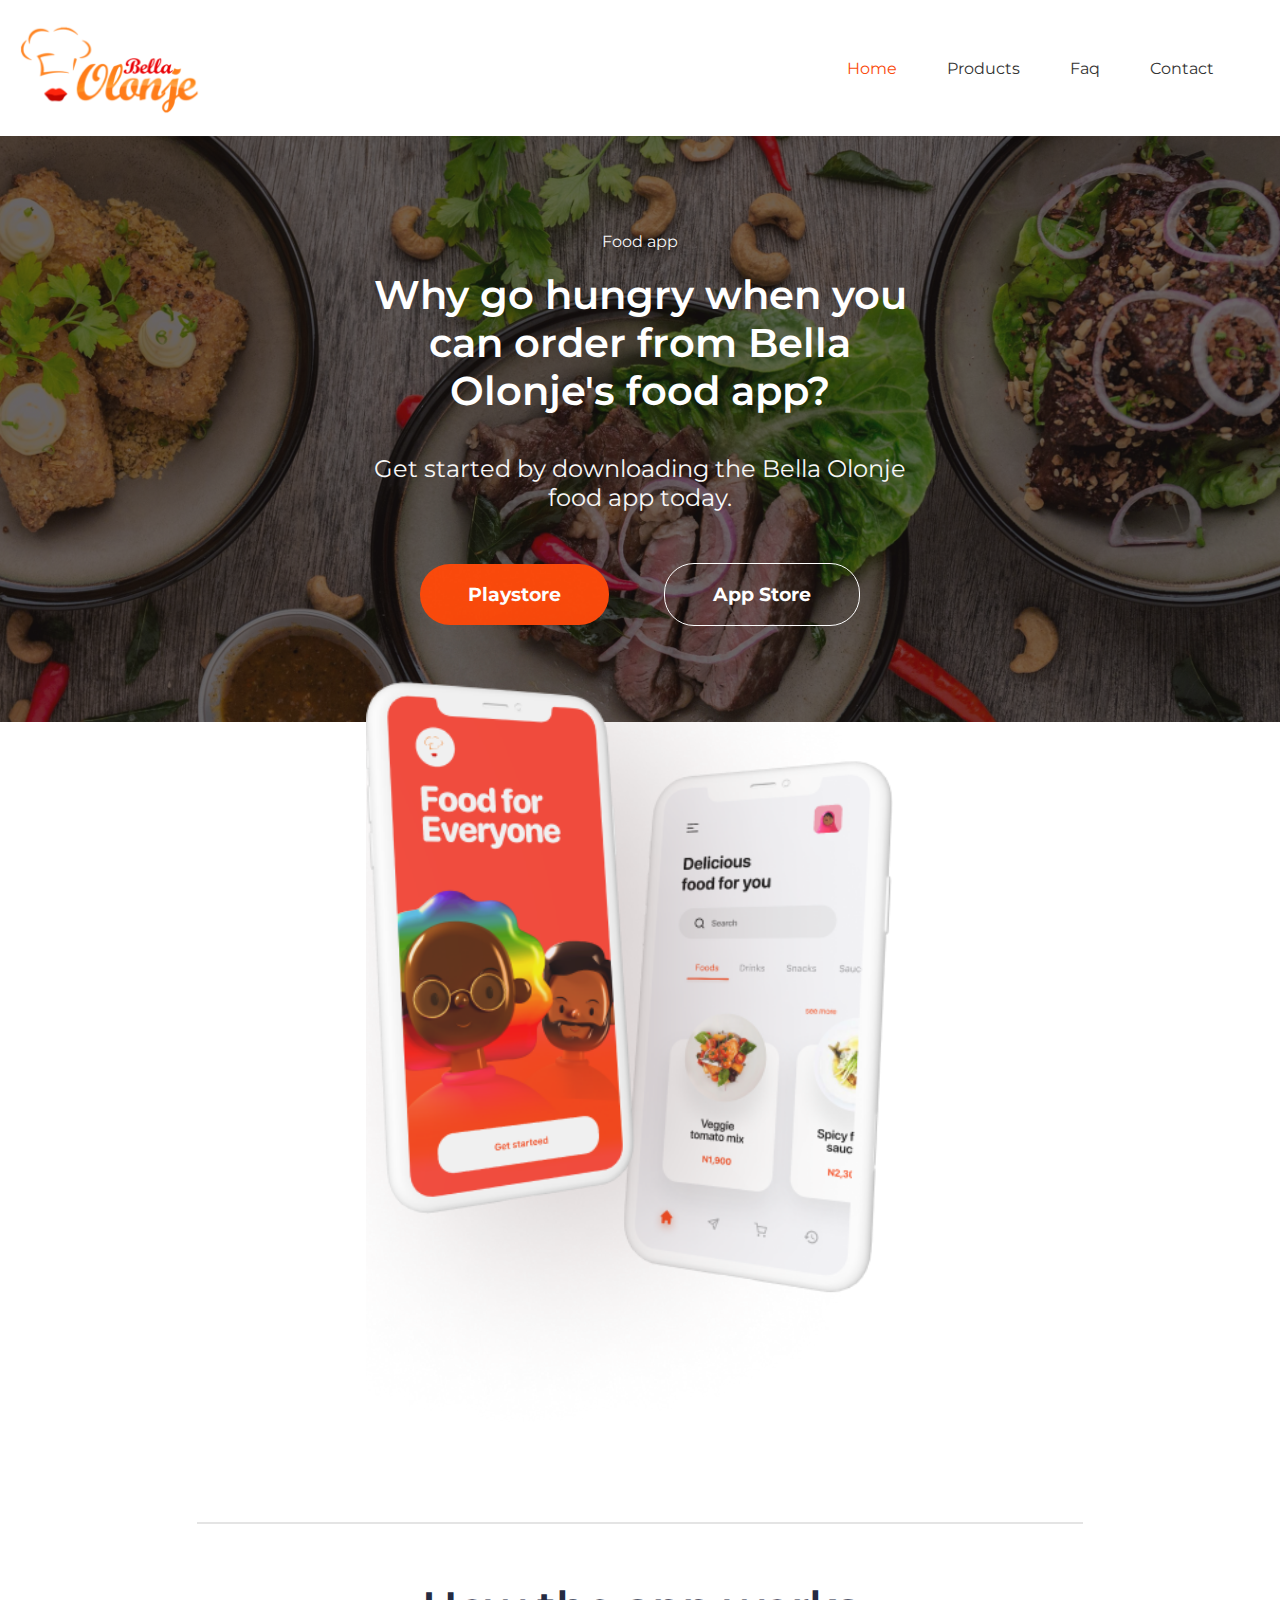
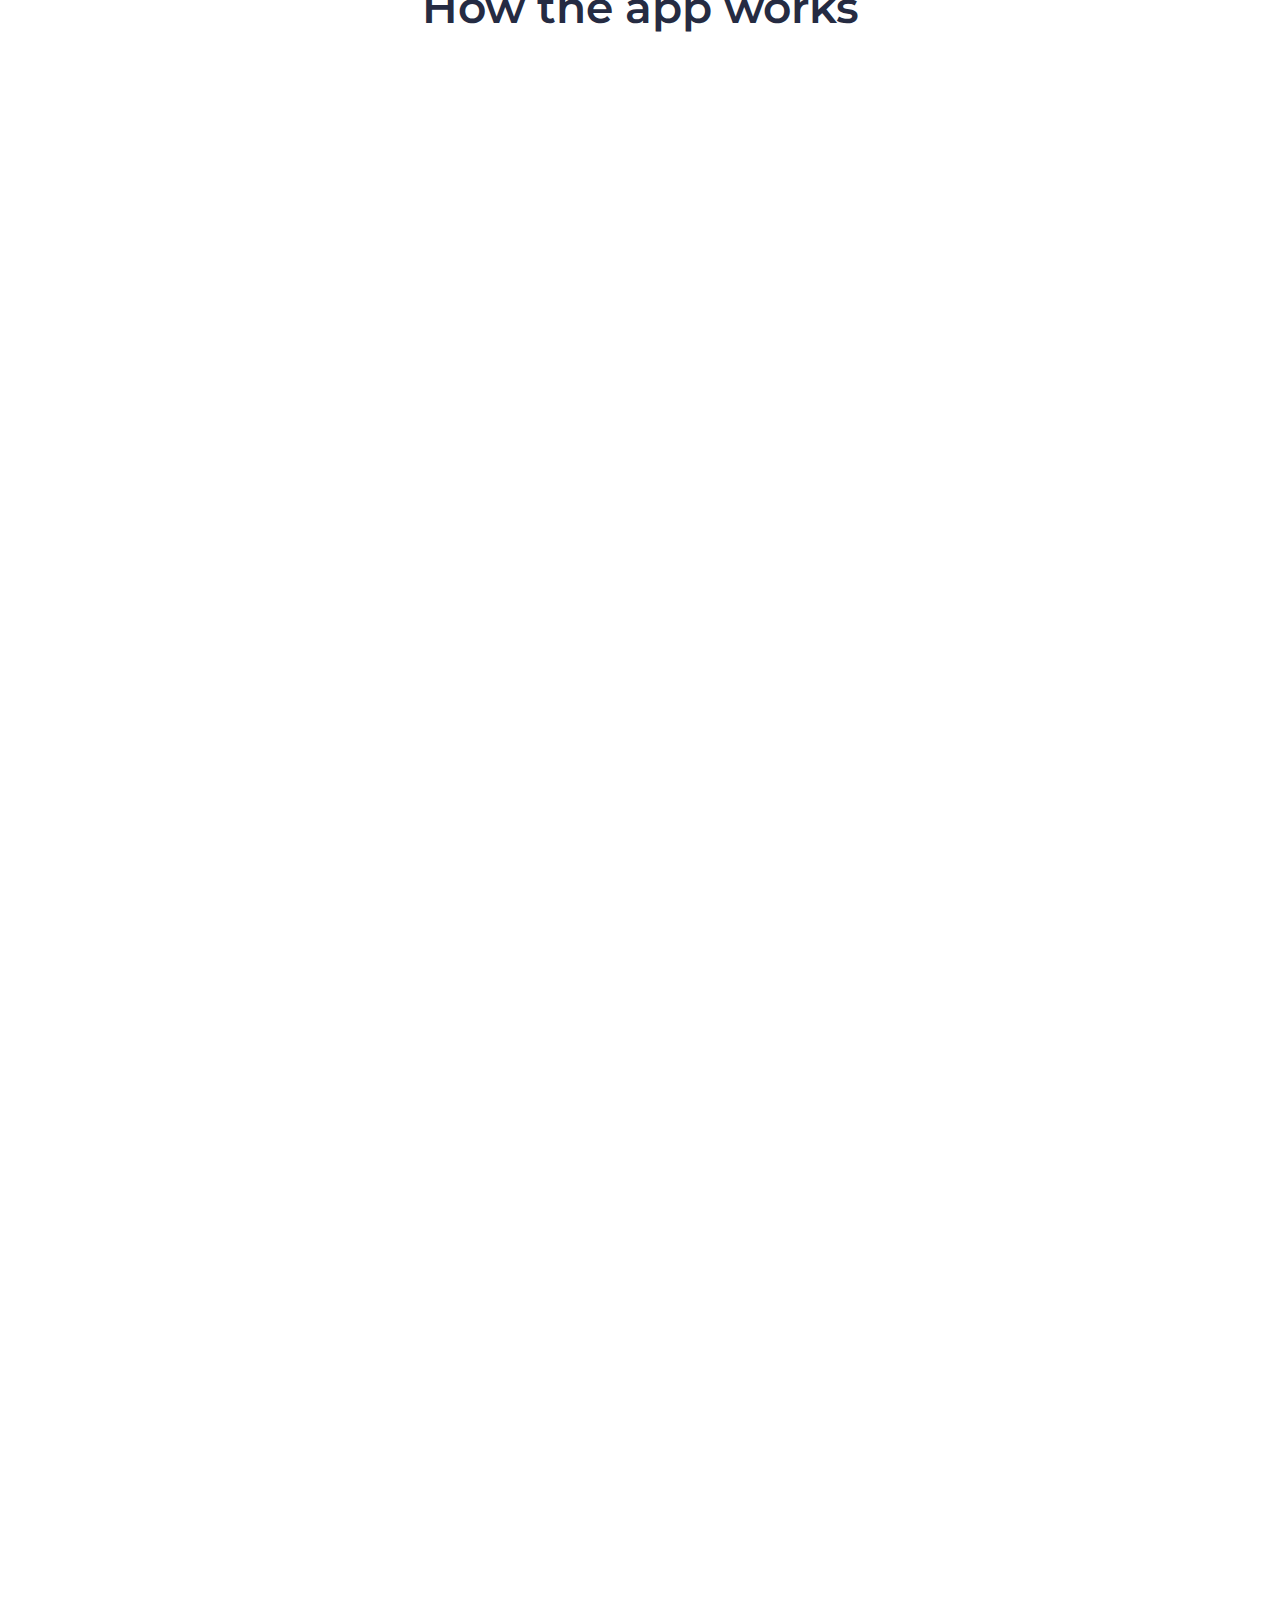
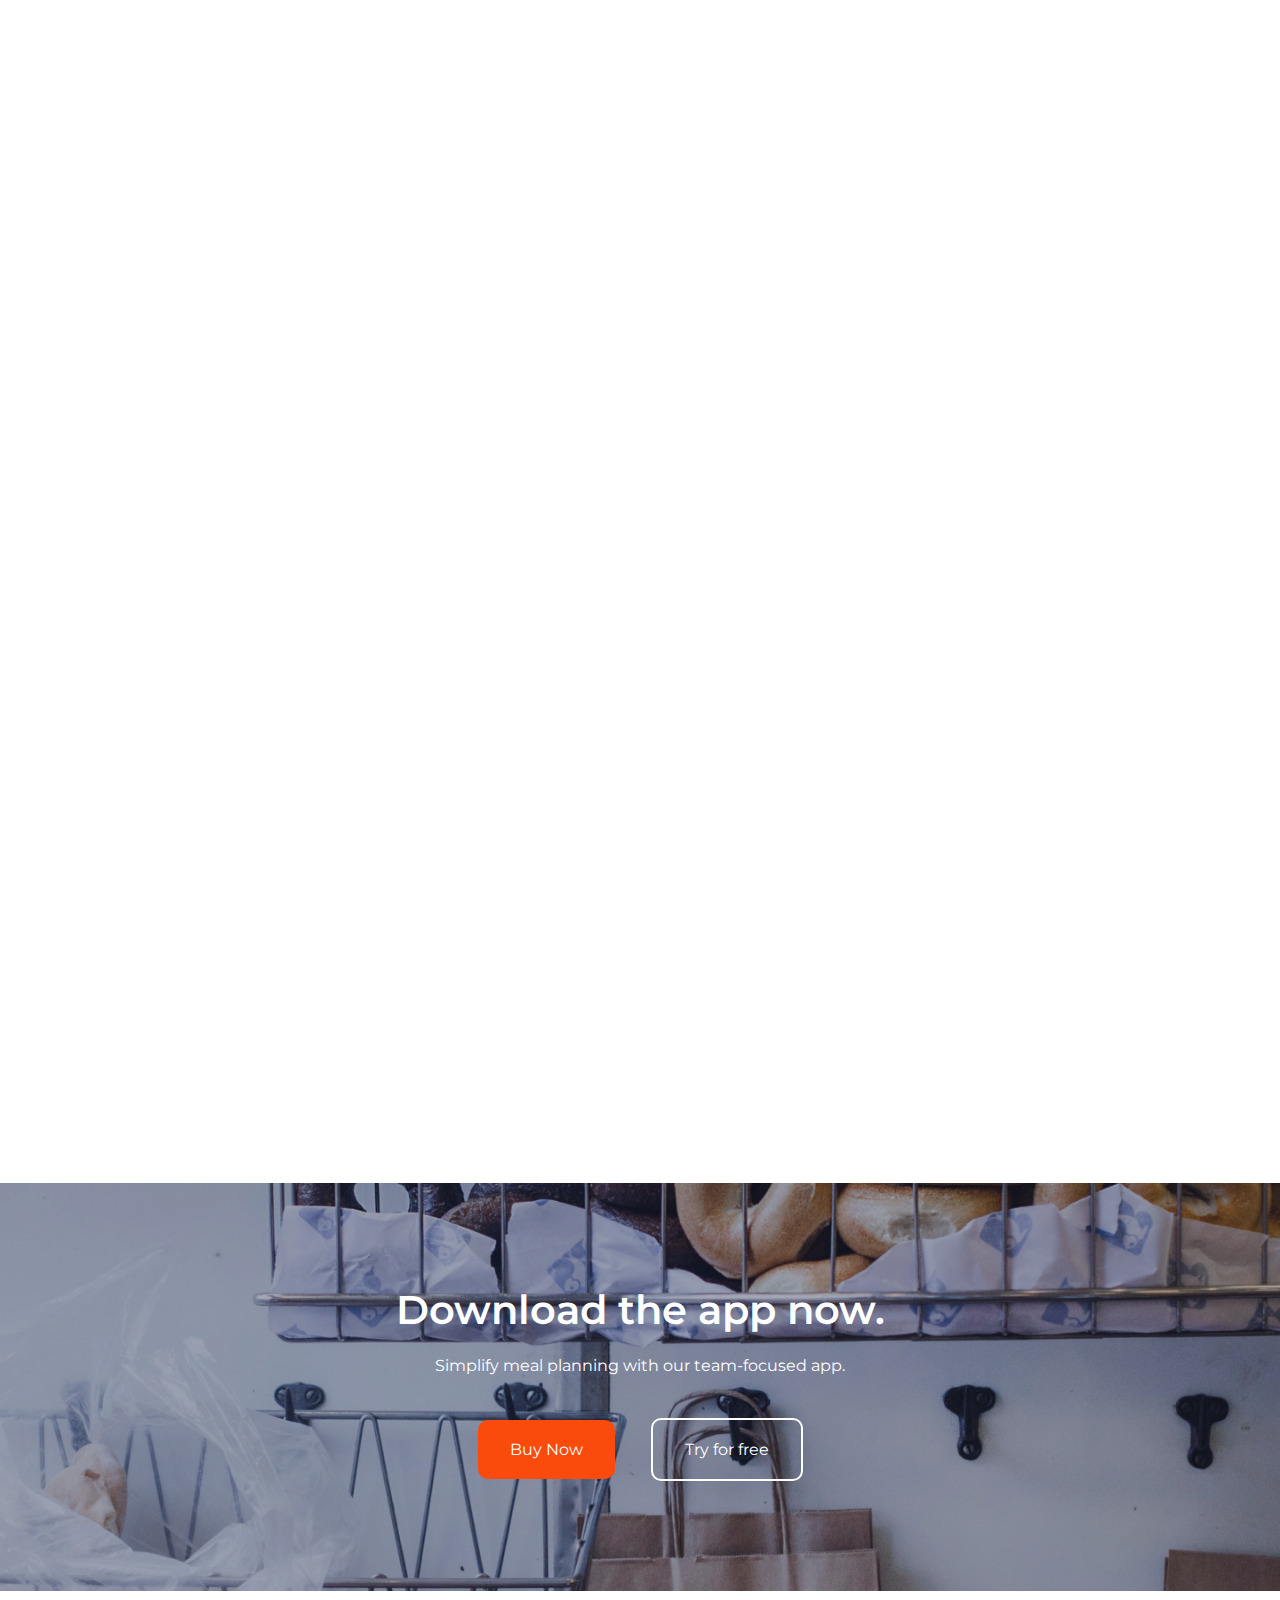
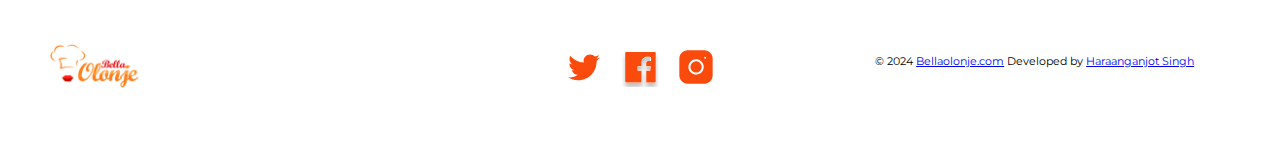
<file: index.html>
<!DOCTYPE html>
<html lang="en">

<head>
    <meta charset="UTF-8">
    <meta name="viewport" content="width=device-width, initial-scale=1.0">
    <title>Food Delivery Bella Olonje</title>
    <!-- Include fonts for a visually appealing experience -->
    <link href="https://fonts.googleapis.com/css2?family=Montserrat:wght@500;600;700&family=Poppins:ital,wght@0,400;0,500;0,600;1,700&family=Roboto:wght@700&display=swap" rel="stylesheet">
    <!-- Reset CSS to ensure consistent rendering across browsers -->
    <link rel="stylesheet" href="css/reset.css">
    <!-- Link the main CSS file for styling -->
    <link rel="stylesheet" href="css/main.css">
</head>

<body>
    <!-- Container for accessibility skip the links -->
    <div class="container">
        <ul class="skkip-thelinks">
            <!-- Links to skip directly to important sections for users with screen readers -->
            <li><a href="#nav">Skip to main nav</a></li>
            <li><a href="#main">Skip to main content</a></li>
        </ul>

        <!-- Header section containing logo and navigation -->
        <header>
            <!-- Logo linking to home page -->
            <a href="index.html"><img src="images/bo_logo.png" alt="Bella Onoje Logo"></a>
            <!-- Main navigation menu -->
            <nav id="main-nav">
                <!-- Navigation links -->
                <ul>
                    <li><a href="index.html" class="active">Home</a></li>
                    <li><a href="index.html">Products</a></li>
                    <li><a href="faq.html">Faq</a></li>
                    <li><a href="contact.html">Contact</a></li>
                </ul>
            </nav>
        </header>

        <!-- Main content section  -->
        <main id="main">

            <!-- Hero section promoting the food app -->
            <section class="hero">
                <strong>Food app</strong>
                <h1>Why go hungry when you can order from Bella Olonje's food app?</h1>
                <p>Get started by downloading the Bella Olonje food app today.</p>
                <!-- Buttons to download the app from app stores -->
                <div class="app-links">
                    <a href="#" aria-label="Playstore app link" class="playstore">Playstore</a>
                    <a href="#" aria-label="App Store app link" class="appstore">App Store</a>
                </div>
            </section>
            <!-- Mockup of screens showing the app -->
            <section class="mockup">
                <img src="images/phones_mockup.png" alt="Two phones with screens showing the app">
            </section>

            <hr class="line-above" />
            <!-- Section explaining how the app works -->
            <section class="how-app-works">
                <h2>How the app works</h2>
                <hr class="line-below" />


                <!-- Step one: Account creation -->
                <div class="steps">
                    <div class="text-step">
                        <h3>Create an account</h3>
                        <h2>Create or log in to your account to get started.</h2>
                        <p>An account is created using your email and a chosen password.</p>
                    </div>
                    <!-- Image demonstrating the account creation process -->
                    <img src="images/account_step.png" alt="Screen showing account creation step">
                </div>
                <!-- Step two: Exploring varieties -->
                <div class="steps">
                    <div class="text-step">
                        <h3>Explore varieties</h3>
                        <h2>Find your favorite meals while they're hot.</h2>
                        <p>Discover and shop for your favorite meals or drinks.</p>
                    </div>
                    <!-- Image demonstrating the shopping process -->
                    <img src="images/step_two.png" alt="Screen showing shopping for food step">
                </div>
                <!-- Step three: Checkout and delivery -->
                <div class="steps">
                    <div class="text-step">
                        <h3>Checkout</h3>
                        <h2>Easily complete your order and await delivery.</h2>
                        <p>Easily check out and get your order delivered.</p>
                    </div>
                    <!-- Image demonstrating the checkout process -->
                    <img src="images/step_three.png" alt="Screen showing checkout step">
                </div>
            </section>

            <!-- Section prompting users to download the app -->
            <section class="download-app">
                <h2>Download the app now.</h2>
                <p>Simplify meal planning with our team-focused app.</p>
                <!-- Buttons to buy or try the app -->
                <a href="#" aria-label="Buy the app now" class="buy-now">Buy Now</a>
                <a href="#" aria-label="Try the app for free" class="try-for-free">Try for free</a>
            </section>
        </main>
    </div>

    <!-- Footer section containing logo, social media links, and copyright -->
    <footer>
        <div class="footer-content">
            <!-- Bella Olonje Logo -->
            <div class="footer-logo">
                <a href="index.html"><img src="images/bo_logo.png" alt="Bella Olonje Logo"></a>
            </div>

            <!-- Social media icons -->
            <div class="footer-socialmedia">
                <!-- Links to social media profiles -->
                <a href="https://twitter.com" target="_blank" aria-label="Twitter">
                    <img src="images/twitter_icon.svg" alt="Twitter icon">
                </a>
                <a href="https://facebook.com" target="_blank" aria-label="Facebook">
                    <img src="images/facebook_icon.svg" alt="Facebook icon">
                </a>
                <a href="https://instagram.com" target="_blank" aria-label="Instagram">
                    <img src="images/instagram_icon.svg" alt="Instagram icon">
                </a>
            </div>

            <!-- Copyright information -->
            <div class="footer-copyright">
                <p>&copy; 2024 <a href="https://www.figma.com/community/file/893381127703378146" target="_blank">Bellaolonje.com</a> Developed by <a href="https://github.com/trev0035" target="_blank">Haraanganjot Singh</a></p>
            </div>
        </div>
    </footer>

</body>

</html>
</file>
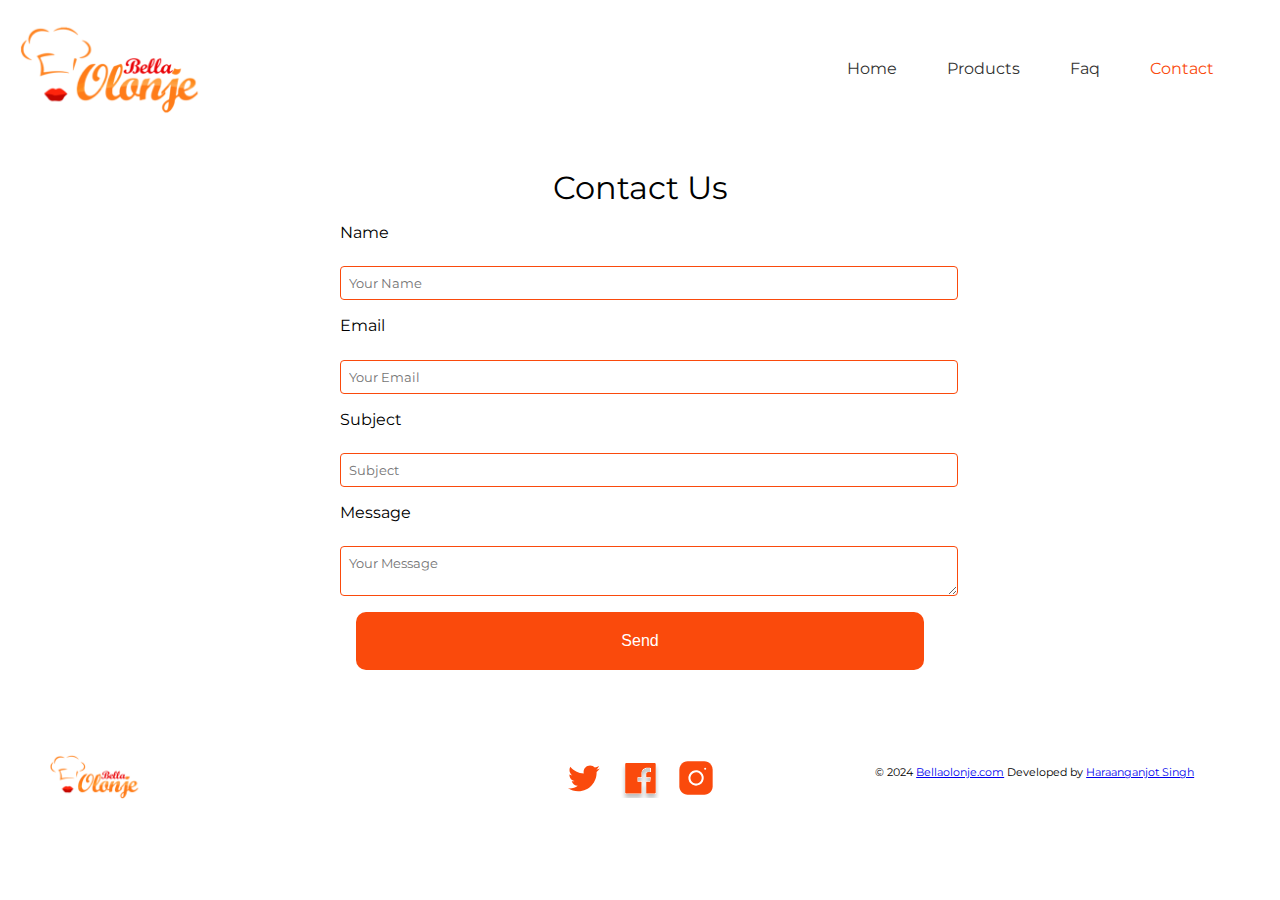
<file: contact.html>
<!DOCTYPE html>
<html lang="en">

<head>
    <meta charset="UTF-8">
    <meta name="viewport" content="width=device-width, initial-scale=1.0">
    <title>Contact - Bella Olonje </title>
    <!-- Include fonts and icons for aesthetic appeal -->
    <link href="https://fonts.googleapis.com/css2?family=Montserrat:wght@500;600;700&family=Poppins:ital,wght@0,400;0,500;0,600;1,700&family=Roboto:wght@700&display=swap" rel="stylesheet">
    <!-- Reset CSS for consistent styling -->
    <link rel="stylesheet" href="css/reset.css">
    <!-- Main CSS file for styling -->
    <link rel="stylesheet" href="css/main.css">
</head>

<body>
    <!-- Accessibility skip links for easier navigation -->
    <div class="container">
        <ul class="skkip-thelinks">
            <li><a href="#nav">Skip to main nav</a></li>
            <li><a href="#main">Skip to main content</a></li>
        </ul>

        <!-- Header section containing logo and navigation -->
        <header>
            <!-- Bella Olonje logo linking to home page -->
            <a href="index.html"><img src="images/bo_logo.png" alt="Bella Onoje Logo"></a>
            <!-- Main navigation menu -->
            <nav id="main-nav">
                <!-- Navigation links -->
                <ul>
                    <li><a href="index.html">Home</a></li>
                    <li><a href="index.html">Products</a></li>
                    <li><a href="faq.html">Faq</a></li>
                    <li><a href="contact.html" class="active">Contact</a></li>
                </ul>
            </nav>
        </header>

        <main>
            <!-- Contact form with accessible label -->
            <section class="contact-section" aria-labelledby="contactFormLabel">
                <h2 id="contactFormLabel">Contact Us</h2>
                <form action="thanks.html">
                    <label for="full-name">Name</label>
                    <input id="full-name" type="text" placeholder="Your Name" required>

                    <label for="email">Email</label>
                    <input id="email" type="email" placeholder="Your Email" required>

                    <label for="subject">Subject</label>
                    <input id="subject" type="text" placeholder="Subject" required>

                    <label for="message">Message</label>
                    <textarea id="message" placeholder="Your Message" required></textarea>
                    <!-- Send button for submitting the form -->
                    <button type="submit">Send</button>
                </form>
            </section>

            <!-- Footer section containing logo, social media links, and copyright -->
            <footer>
                <div class="footer-content">
                    <!-- Bella Olonje logo linking to home page -->
                    <div class="footer-logo">
                        <a href="index.html"><img src="images/bo_logo.png" alt="Bella Olonje Logo"></a>
                    </div>

                    <!-- Social media icons linking to respective profiles -->
                    <div class="footer-socialmedia">
                        <a href="https://twitter.com" target="_blank" aria-label="Twitter">
                            <img src="images/twitter_icon.svg" alt="Twitter icon">
                        </a>
                        <a href="https://facebook.com" target="_blank" aria-label="Facebook">
                            <img src="images/facebook_icon.svg" alt="Facebook icon">
                        </a>
                        <a href="https://instagram.com" target="_blank" aria-label="Instagram">
                            <img src="images/instagram_icon.svg" alt="Instagram icon">
                        </a>
                    </div>

                    <!-- Copyright information -->
                    <div class="footer-copyright">
                        <p>&copy; 2024 <a href="https://www.figma.com/community/file/893381127703378146" target="_blank">Bellaolonje.com</a> Developed by <a href="https://github.com/trev0035" target="_blank">Haraanganjot Singh</a></p>
                    </div>
                </div>
            </footer>
        </main>
</body>

</html>
</file>
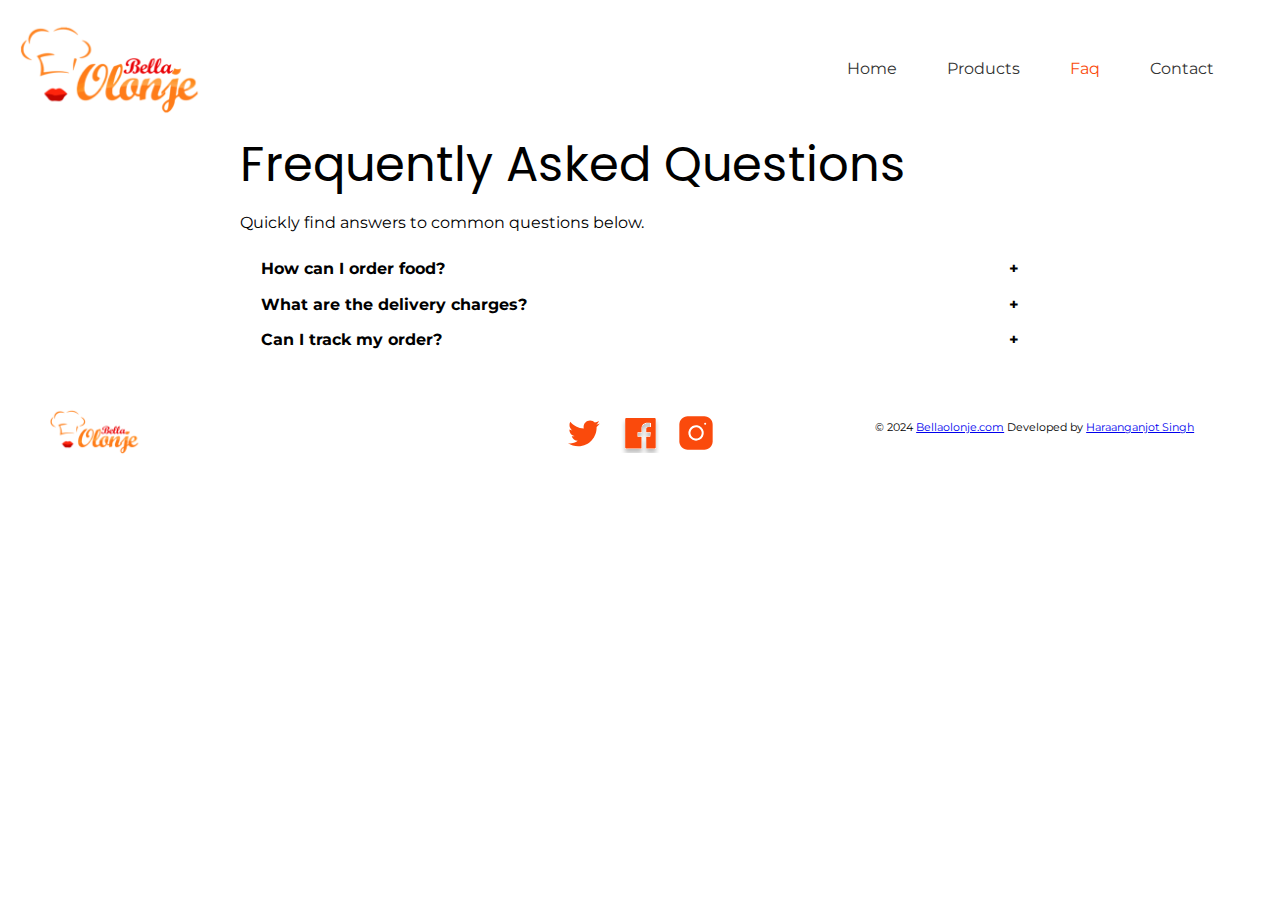
<file: faq.html>
<!DOCTYPE html>
<html lang="en">

<head>
    <meta charset="UTF-8">
    <meta name="viewport" content="width=device-width, initial-scale=1.0">
    <title>FAQ - Bella Olonje</title>
    <!-- Include fonts and icons for enhanced visual experience -->
    <link href="https://fonts.googleapis.com/css2?family=Montserrat:wght@500;600;700&family=Poppins:ital,wght@0,400;0,500;0,600;1,700&display=swap" rel="stylesheet">

    <!-- Reset CSS for consistent rendering -->
    <link rel="stylesheet" href="css/reset.css">
    <!-- Main CSS for styling -->
    <link rel="stylesheet" href="css/main.css">
</head>

<body>
    <!-- Accessibility skip links for easier navigation -->
    <div class="container">
        <ul class="skkip-thelinks">
            <li><a href="#nav">Skip to main nav</a></li>
            <li><a href="#main">Skip to main content</a></li>
        </ul>

        <!-- Header section with logo and navigation -->
        <header>
            <!-- Bella Olonje logo linking to home page -->
            <a href="index.html"><img src="images/bo_logo.png" alt="Bella Onoje Logo"></a>
            <!-- Main navigation menu -->
            <nav id="main-nav">
                <!-- Navigation links -->
                <ul>
                    <li><a href="index.html">Home</a></li>
                    <li><a href="index.html">Products</a></li>
                    <li><a href="faq.html" class="active">Faq</a></li>
                    <li><a href="contact.html">Contact</a></li>
                </ul>
            </nav>
        </header>

        <main>
            <!-- FAQ SECTION -->
            <section class="faq">
                <h1>Frequently Asked Questions</h1>
                <br>
                <p>Quickly find answers to common questions below.</p>
                <br>
                <!-- Using accordion to display question-answer pairs -->
                <!-- Question 1: How can I order food? -->
                <details>
                    <summary>How can I order food?</summary>
                    <div>
                        <p>To order food, simply open the app, browse the menu, select your items, and proceed to checkout. Your meal will be on its way!</p>
                    </div>
                </details>
                <!-- Question 2: What are the delivery charges? -->
                <details>
                    <summary>What are the delivery charges?</summary>
                    <div>
                        <p>Delivery charges are calculated based on the distance from the restaurant to your delivery address. The fee will be shown at checkout.</p>
                    </div>
                </details>
                <!-- Question 3: Can I track my order? -->
                <details>
                    <summary>Can I track my order?</summary>
                    <div>
                        <p>Yes, once your order is placed, you can track its status in the app from preparation to delivery.</p>
                    </div>
                </details>
                <!-- Additional questions can be added here -->
                <!-- Question 4 -->
                <!-- Question 5 -->
            </section>
        </main>

        <!-- Footer section containing logo, social media links, and copyright -->
        <footer>
            <div class="footer-content">
                <!-- Bella Olonje logo linking to home page -->
                <div class="footer-logo">
                    <a href="index.html"><img src="images/bo_logo.png" alt="Bella Olonje Logo"></a>
                </div>

                <!-- Social media icons linking to respective profiles -->
                <div class="footer-socialmedia">
                    <a href="https://twitter.com" target="_blank" aria-label="Twitter">
                        <img src="images/twitter_icon.svg" alt="Twitter icon">
                    </a>
                    <a href="https://facebook.com" target="_blank" aria-label="Facebook">
                        <img src="images/facebook_icon.svg" alt="Facebook icon">
                    </a>
                    <a href="https://instagram.com" target="_blank" aria-label="Instagram">
                        <img src="images/instagram_icon.svg" alt="Instagram icon">
                    </a>
                </div>

                <!-- Copyright information -->
                <div class="footer-copyright">
                    <p>&copy; 2024 <a href="https://www.figma.com/community/file/893381127703378146" target="_blank">Bellaolonje.com</a> Developed by <a href="https://github.com/trev0035" target="_blank">Haraanganjot Singh</a></p>
                </div>
            </div>
        </footer>
</body>

</html>
</file>
<file: css/main.css>
/* SKIP LINKS STYLES section */
.skkip-thelinks{
  list-style: none;
  margin: 0;
  padding: 0;
}
.skkip-thelinks a{
  position: absolute;
  top: -3em;
  background-color: black;
  color:white;
  padding: .5em 1em;
  font-weight: bold;
}
.skkip-thelinks a:focus{
  top: 0;
}

/* GLOBAL STYLES section */
html {
  scroll-behavior: smooth;
  height: 100%;
}

body {
  font-family: 'Montserrat', sans-serif;
  line-height: 1.2;
  margin: 0;
  padding: 0;
  min-height: 100vh;
}

h1 {
  font-family: 'Poppins', sans-serif;
  align-items: center;
}

h1 {
  font-size: 3rem;
}

h2 {
  font-size: 2.5rem;
  line-height: normal;
}

h3 {
  font-size: 2.25rem;
}

p {
  font-size: 1rem;
}

/* HEADER STYLES section */
header {
  display: flex;
  justify-content: space-between;
  align-items: center;
  padding: 1rem;
  background-color: #fff;
}

/* the Logo */
header a img {
  height: 30px; 
}

/* the Default styles for navigation */
#main-nav ul {
  list-style: none;
  padding: 0;
  margin: 0;
  display: flex;
}

#main-nav li {
  margin-right: 20px;
}

#main-nav a {
  text-decoration: none;
  color: #333;
}

#main-nav ul li a:hover,
#main-nav ul li a:focus,
#main-nav ul li a.active {
  color: #FA4A0C;
}

/* the HERO STYLES */

.hero {
    text-align: center;
    padding: 10px;
}

.hero strong {
    font-size: 1rem;
    color: #737373;
}

.hero h1 {
    font-size: 2.5rem;
    margin: 20px 0;
    font-family: 'Montserrat', sans-serif;
    font-weight: 600;
}

.hero p {
    font-size: 1.5rem;
    margin-bottom: 2rem;
    margin: 20px 0;
    color: #737373;
}

/* ANIMATION 01 */
@keyframes fadeIn {
  from { opacity: 0; }
  to { opacity: 1; }
}

.hero {
  animation: fadeIn 1s ease-out;
}

/* style for APP STORE BUTTONS  */
.app-links {
  display: flex;
  flex-direction: column;
  align-items: center;
  gap: 15px;
  margin-bottom: 0;
}

.playstore, .appstore {
    display: inline-block;
    padding: 1rem 2rem;
    margin: 0 1rem;
    border-radius: 30px;
    background-color: #FA4A0C;
    color: #ffffff;
    text-decoration: none;
    font-size: 1rem;
    font-weight: bold;
    transition: background-color 0.3s ease, color 0.3s ease, border-color 0.3s ease;
}

.appstore {
    background-color: transparent;
    color: #FA4A0C;
    border: 1px solid #FA4A0C;    
}

/* the  Hover effects made  for the  buttons*/
.playstore:hover {
    background-color: #b32c2c;
  }

.appstore:hover {
  background-color: #b32c2c;
}

/* two  phones mockup styles */
.mockup img {
  width: 100%;
  margin-top: 0;
  margin-bottom: 0;
  top: -3em;
}

/* HOW THE APP WORKs,  STYLES */
.how-app-works h2 {
  font-size: 1.5rem;
  text-align: center;
  color: rgb(37, 43, 66);
  padding: 1rem;
    font-weight: 600;
}


/* HR STYLES */
.line-above {
  width: 100%; 
  border: 1px solid rgb(228, 228, 228);
  margin: 0 auto;
}

/* displaying the line below on the  mobile */
.line-below {
  display: none;
  width: 884px;
  border: 1px solid rgb(228, 228, 228);
  margin: 0 auto; 
}


/*  STYLES for the steps */
.steps {
  text-align: center;
  margin-bottom: 10px;
}

.steps h3 {
  color: #FA4A0C; 
  margin-bottom: 20px;
  margin-top: 30px; 
  font-size: 1.5rem; 
  font-weight: 600;
  padding-left: 20px;
  padding-right: 20px;
}

.steps h2 {
  color: #252B42;
  margin-bottom: 25px; 
  font-size: 2.5rem; 
  font-weight: bold;
  padding-left: 30px;
  padding-right: 30px;
  line-height: 1.2;
}

.steps p {
  font-size: 1.5rem;
  padding: 0 40px; 
  margin-left: 30px;
  margin-right: 30px;
  color: #737373;
  line-height: 1.2;
  margin-top: 35px;
}

.steps img {
  width: 100%; 
}


/* the second animation  */
@keyframes slideUp {
  from { transform: translateY(20px); opacity: 0; }
  to { transform: translateY(0); opacity: 1; }
}

.steps {
  animation: slideUp 0.5s ease-out forwards;
  opacity: 0; 
}

.steps:nth-child(1) { animation-delay: 0.3s; }
.steps:nth-child(2) { animation-delay: 0.6s; }
.steps:nth-child(3) { animation-delay: 0.9s; }


/* styles for downloading the application */
/* section for the mobilee  with color*/
.download-app {
  background-color: #252B42;
  color: #fff;
  text-align: center;
  padding: 70px 20px;
}

.download-app h2 {
  margin-bottom: 1.2rem; 
  font-size: 2.5rem;
  font-weight: 600;
  margin-top: 2rem;
}

.download-app p {
  margin-bottom: 2.5rem;
  color: #BDBDBD;
  line-height: 1.5;
  margin-left: 30px;
  margin-right: 30px;
}

/* BUTTONS DOWLOAD STYLES */
.buy-now, .try-for-free {
  background-color: #FA4A0C; 
  border: none;
  color: white;
  padding: 20px 32px;
  text-align: center;
  text-decoration: none;
  display: inline-block;
  font-size: 16px;
  margin: 0px 16px;
  cursor: pointer;
  border-radius: 10px;
}

.buy-now {
  background-color: #fa4a0c;
  color: #fff;
  border: none;
  margin-bottom: 20px;
}

.try-for-free {
  background-color: transparent; 
  color: #fff; 
  border: 2px solid #fff;
  margin-bottom: 40px
}

/* Hover effects for the  buttons*/
.try-for-free:hover {
  background-color: #b32c2c;
}

.try-for-free.appstore:hover {
background-color: #b32c2c;
}

/* frequently asked questions  STYLES */
.faq {
  padding-left: 20px; 
  padding-right: 20px; 
  max-width: 800px; 
  margin: auto; 
} 
summary {
  font-weight: bold;
  cursor: pointer;
  padding: .5em 1.3rem;
  list-style: none;
  display: flex;
  justify-content: space-between;  
  transition: height 1s ease;
}

summary::-webkit-details-marker {
  display: none;
}

summary:after{
  content: "\002B";
}

details[open] summary {
    border-bottom: 1px solid #FA4A0C;
    margin-bottom: 1rem;
    border-radius: 5px
}

details[open] summary:after{
  content: "\00D7";
  color: #BDBDBD;
}

details[open] div{
  padding: .5em 1em;
}

/* STYLES for the contact page  */
.contactFormLabel{
  font-family: 'Poppins', sans-serif;
}
.contact-section {
  max-width: 600px; 
  margin: 0 auto; 
  padding: 2rem; 
  text-align: center; 
}

.contact-section h2 {
  margin-bottom: 1rem; 
  font-size: 2rem;
}

.contact-section form {
  display: grid;
  gap: 1rem; 
}

.contact-section label {
  text-align: left; 
  font-family: 'Montserrat', sans-serif;
}

.contact-section input,
.contact-section textarea {
  font-family: 'Montserrat', sans-serif;
  width: 100%; 
  padding: 0.5rem; 
  margin-top: 0.5rem;
  border: 1px solid #fa4a0c; 
  border-radius: 4px; 
}

.contact-section button {
  background-color: #FA4A0C; 
  border: none;
  color: white;
  padding: 20px 32px;
  text-align: center;
  text-decoration: none;
  display: inline-block;
  font-size: 16px;
  margin: 0px 16px;
  cursor: pointer;
  border-radius: 10px;
}

.contact-section button:hover {
  background-color: #b32c2c;
}

/* STYLES for teh footer */
footer {
  background-color: #ffffff;
  text-align: center;
  padding: 1.5rem;
}

.footer-logo img {
  max-width: 100px; 
  margin-bottom: 1rem;
}

.footer-socialmedia a img {
  width: 40px; 
  height: 40px;
  margin: 0.5rem;
}

.footer-socialmedia {
  margin-bottom: 10px;
}

.footer-copyright p {
  font-size: .7rem; 
  margin-bottom: 1.5rem;
}

/* styles for the desktop  */

/* Larger screens (desktops) */
@media (min-width: 768px) { 
  
  /* STYLES for the header  */
  header a img {
    height: 100px; 
  }
  
  #main-nav ul {
    justify-content: flex-end; 
  }
  
  #main-nav li {
    margin-right: 50px; 
    font-size: 16px;
  }

  /* STYLES for the hero section */
  .hero {
    background-image: url("../images/background_food_image.png");
    background-size: cover;
    display: flex;
    flex-direction: column;
    justify-content: center;
    align-items: center;
    text-align: center;
    height: auto;
    padding: 6rem;
    background-position: center;
  }

  .hero strong,
  .hero p {
    width: 50%;
    color: #F6F6F6;
  }

  .hero h1{
    max-width: 580px;
    color: #FFFFFF;
  }

  .hero p {
    padding-bottom: 30px;
  }

  /* styles for the app store butoons */
  .app-links {
    flex-direction: row;
    justify-content: center;
  }

  .playstore, .appstore {
    margin: 0 20px; 
    padding: 1.2rem 3rem; 
    font-size: 1.2rem;
  }

  .appstore {
    color: #ffffff;
    border: 1px solid #ffffff;
  }

  /* styles for the mock up images */
  .mockup img {
    position: relative;
    top: -15em;
    width: 548px;
  }

  .mockup {
    height: 800px;
    text-align: center;
  }

 /* STYLES for how the app works */
 .line-above {
  width: 884px;
}

.line-below {
  display: none;
}

.how-app-works {
margin-top: 40px;
}

.how-app-works h2{
font-size: 44px;
}

.steps, .steps h2 {
display: flex;
align-items: center;
margin-bottom: 25px;
text-align: left;
}

.steps .text-step {
flex: 1;
}

.steps .text-step, .steps img { 
margin-left: 4em;
margin-right: 4em;
}

.steps img {
width: auto;
height: auto;
max-width: 100%;
}

.steps p {
padding: 0;
}

.steps {
  display: flex;
  flex-wrap: wrap;
  align-items: center;
  justify-content: center;
  text-align: left;
  margin-bottom: 10px;
  padding: 0 15px;
}

.steps h3, .steps h2, .steps p {
  padding: 0;
  margin: 0;
}

.steps h3 {
  color: #FA4A0C;
  margin-top: 30px; 
  font-size: 1.5rem; 
  font-weight: 600;
}

.steps h2 {
  color: #252B42;
  margin-top: 20px;
  font-size: 2.5rem; 
  font-weight: bold;
  line-height: 1.2;
}

.steps p {
  font-size: 1.5rem;
  color: #737373;
  line-height: 1.2;
  margin-top: 35px;
}

.steps img {
  max-width: 100%;
  height: auto;
  margin-top: 20px;
}

.steps:nth-of-type(1) img  {
  order: 1;
}

.steps:nth-of-type(1) .text-step  {
  order: 2;
}

.steps:nth-of-type(2) img  {
  order: 2;
}

.steps:nth-of-type(2) .text-step  {
  order: 1;
}

.steps:nth-of-type(3) img  {
  order: 1;
}

.steps:nth-of-type(3) .text-step  {
  order: 2;
}

/*  STYLES for the how to download the app section  */
.download-app {
  background-image: url('../images/download_image.png');
  background-size: cover; 
  background-position: center; 
  background-repeat: no-repeat;
}

.download-app p {
  color: #FFFFFF;
}
/* STYLES for the footer */
.footer-content{
  display: flex;
  justify-content: space-between;
  align-items: center;
  text-align: center;
  flex-wrap: wrap;
  padding: 1.5rem;
}

.footer-logo, .footer-socialmedia, .footer-copyright {
flex: 1;
display: flex;
justify-content: center;
align-items: center;
}

.footer-logo {
justify-content: flex-start;
}

.footer-socialmedia {
justify-content: center;
}

.footer-copyright {
justify-content: flex-end;
flex-direction: column;
text-align: right;
}
}
</file>
